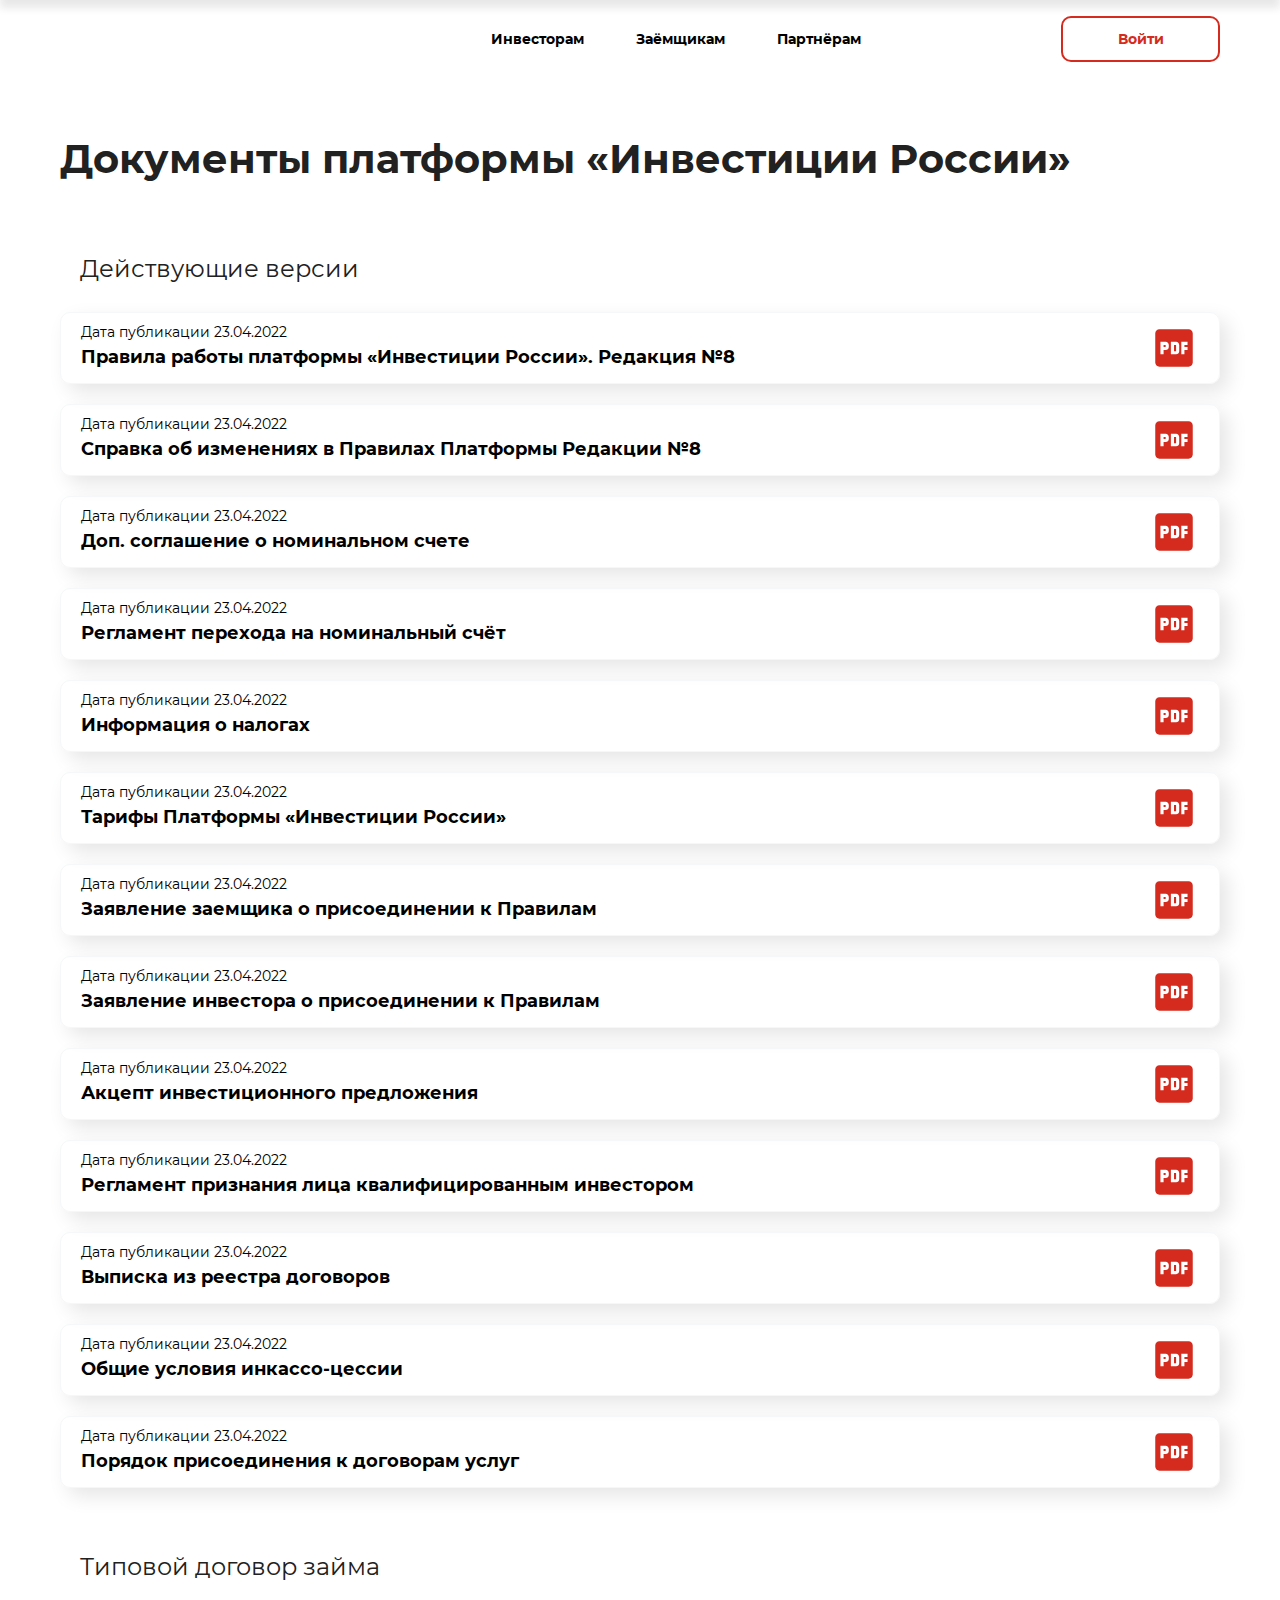
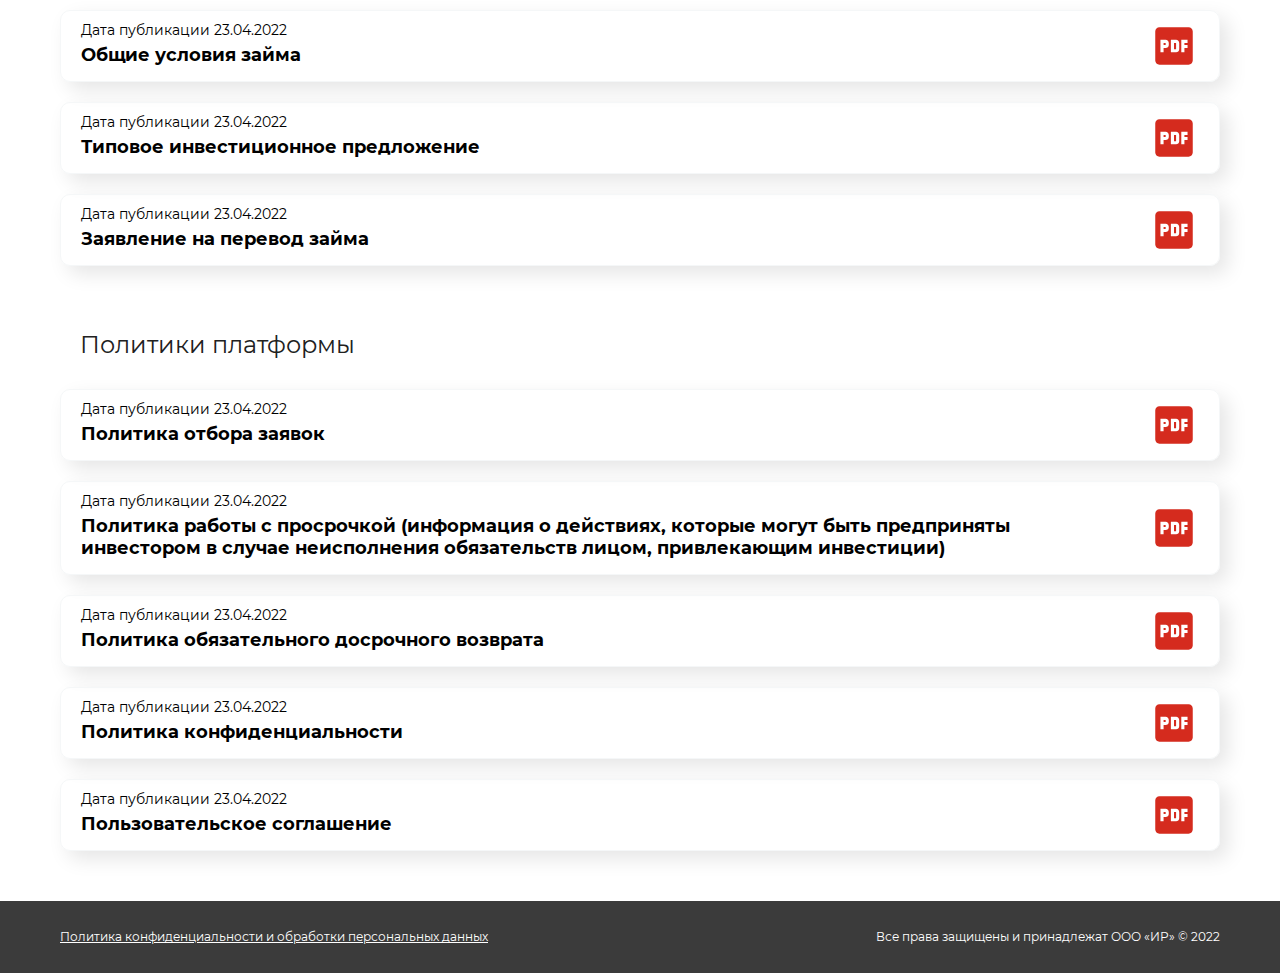
<file: documents.html>
<!DOCTYPE html>
<html lang="ru">

<head>
	<meta charset="UTF-8">
	<meta name="viewport" content="width=device-width,initial-scale=1,user-scalable=0">
	<meta name="robots" content="noindex">
	<title>Инвестиции России - инвесторам</title>
	<link rel="stylesheet" href="./app.css">
	<link rel="stylesheet" href="./css/controls.css">
	<link rel="stylesheet" href="./css/header.css">
	<link rel="stylesheet" href="./css/footer.css">
	<link rel="stylesheet" href="./css/invest.css">
	<link rel="stylesheet" href="./css/documents.css">
</head>

<body>

<header class="header">
	<div class="app__wrapper header__content header__content_static">
		<a class="header__hamburger-link" href="#">
			<img class="header__hamburger" src="./images/hamburger-menu.svg" width="36" height="36" alt="hamburger-menu">
		</a>
		<a class="header__logo-link" href="./index.html">
			<img class="header__logo" src="./images/logo-horizont.svg" alt="logo">
		</a>
		<a class="header__logo-small-link" href="#">
			<img class="header__logo-small" src="./images/logo-horizont-sign.svg" width="63" height="41" alt="logo">
		</a>
		<nav class="header__menu">
			<ul class="header__menu-list">
				<li class="header__menu-item">
					<a class="header__menu-link" href="./index.html">Инвесторам</a>
				</li>
				<li class="header__menu-item">
					<a class="header__menu-link" href="./borrowers.html">Заёмщикам</a>
				</li>
				<li class="header__menu-item">
					<a class="header__menu-link" href="./partners.html">Партнёрам</a>
				</li>
			</ul>
		</nav>
		<a class="ctrl__button header__button" href="#">Войти</a>
		<a class="header__user-link" href="#">
			<img class="header__user" src="./images/user.svg" width="30" height="30" alt="user">
		</a>
		<div class="header__cover">
		</div>
	</div>
	<div class="app__wrapper header__content header__content_popup header__content_popup_show">
	</div>
	<div class="header__overlay">
	</div>
	<div class="header__side-panel">
		<div class="header__side-content">
			<a class="header__side-logo-link" href="./index.html">
				<img class="header__side-logo" src="./images/logo-horizont.svg" width="200" height="41" alt="logo">
			</a>
			<nav class="header__side-menu">
				<ul class="header__side-menu-list">
					<li class="header__side-menu-item">
						<a class="header__menu-link" href="./index.html">Инвесторам</a>
					</li>
					<li class="header__side-menu-item">
						<a class="header__menu-link" href="./borrowers.html">Заёмщикам</a>
					</li>
					<li class="header__side-menu-item">
						<a class="header__menu-link" href="./partners.html">Партнёрам</a>
					</li>
				</ul>
			</nav>
			<a class="ctrl__button header__side-button" href="#">Войти</a>
		</div>
		<img class="header__side-close" src="./images/close.svg" width="40" height="40" alt="logo">
	</div>
</header>

<main>
	<div class="app__wrapper documents">
		<h1 class="documents__title">
			Документы платформы «Инвестиции России»
		</h1>
		<div class="documents__group">
			<h2 class="documents__subtitle">
				Действующие версии
			</h2>
			<ul class="documents__list">
				<li class="documents__item">
					<a class="documents__item-link" href="./docs/example.pdf" target="_blank">
						<p class="documents__item-date">Дата публикации 23.04.2022</p>
						<p class="documents__item-title">Правила работы платформы «Инвестиции России». Редакция №8</p>
					</a>
				</li>
				<li class="documents__item">
					<a class="documents__item-link" href="./docs/example.pdf" target="_blank">
						<p class="documents__item-date">Дата публикации 23.04.2022</p>
						<p class="documents__item-title">Справка об изменениях в Правилах Платформы Редакции №8</p>
					</a>
				</li>
				<li class="documents__item">
					<a class="documents__item-link" href="./docs/example.pdf" target="_blank">
						<p class="documents__item-date">Дата публикации 23.04.2022</p>
						<p class="documents__item-title">Доп. соглашение о номинальном счете</p>
					</a>
				</li>
				<li class="documents__item">
					<a class="documents__item-link" href="./docs/example.pdf" target="_blank">
						<p class="documents__item-date">Дата публикации 23.04.2022</p>
						<p class="documents__item-title">Регламент перехода на номинальный счёт</p>
					</a>
				</li>
				<li class="documents__item">
					<a class="documents__item-link" href="./docs/example.pdf" target="_blank">
						<p class="documents__item-date">Дата публикации 23.04.2022</p>
						<p class="documents__item-title">Информация о налогах</p>
					</a>
				</li>
				<li class="documents__item">
					<a class="documents__item-link" href="./docs/example.pdf" target="_blank">
						<p class="documents__item-date">Дата публикации 23.04.2022</p>
						<p class="documents__item-title">Тарифы Платформы «Инвестиции России»</p>
					</a>
				</li>
				<li class="documents__item">
					<a class="documents__item-link" href="./docs/example.pdf" target="_blank">
						<p class="documents__item-date">Дата публикации 23.04.2022</p>
						<p class="documents__item-title">Заявление заемщика о присоединении к Правилам</p>
					</a>
				</li>
				<li class="documents__item">
					<a class="documents__item-link" href="./docs/example.pdf" target="_blank">
						<p class="documents__item-date">Дата публикации 23.04.2022</p>
						<p class="documents__item-title">Заявление инвестора о присоединении к Правилам</p>
					</a>
				</li>
				<li class="documents__item">
					<a class="documents__item-link" href="./docs/example.pdf" target="_blank">
						<p class="documents__item-date">Дата публикации 23.04.2022</p>
						<p class="documents__item-title">Акцепт инвестиционного предложения</p>
					</a>
				</li>
				<li class="documents__item">
					<a class="documents__item-link" href="./docs/example.pdf" target="_blank">
						<p class="documents__item-date">Дата публикации 23.04.2022</p>
						<p class="documents__item-title">Регламент признания лица квалифицированным инвестором</p>
					</a>
				</li>
				<li class="documents__item">
					<a class="documents__item-link" href="./docs/example.pdf" target="_blank">
						<p class="documents__item-date">Дата публикации 23.04.2022</p>
						<p class="documents__item-title">Выписка из реестра договоров</p>
					</a>
				</li>
				<li class="documents__item">
					<a class="documents__item-link" href="./docs/example.pdf" target="_blank">
						<p class="documents__item-date">Дата публикации 23.04.2022</p>
						<p class="documents__item-title">Общие условия инкассо-цессии</p>
					</a>
				</li>
				<li class="documents__item">
					<a class="documents__item-link" href="./docs/example.pdf" target="_blank">
						<p class="documents__item-date">Дата публикации 23.04.2022</p>
						<p class="documents__item-title">Порядок присоединения к договорам услуг</p>
					</a>
				</li>
			</ul>
		</div>
		<div class="documents__group">
			<h2 class="documents__subtitle">
				Типовой договор займа
			</h2>
			<ul class="documents__list">
				<li class="documents__item">
					<a class="documents__item-link" href="./docs/example.pdf" target="_blank">
						<p class="documents__item-date">Дата публикации 23.04.2022</p>
						<p class="documents__item-title">Общие условия займа</p>
					</a>
				</li>
				<li class="documents__item">
					<a class="documents__item-link" href="./docs/example.pdf" target="_blank">
						<p class="documents__item-date">Дата публикации 23.04.2022</p>
						<p class="documents__item-title">Типовое инвестиционное предложение</p>
					</a>
				</li>
				<li class="documents__item">
					<a class="documents__item-link" href="./docs/example.pdf" target="_blank">
						<p class="documents__item-date">Дата публикации 23.04.2022</p>
						<p class="documents__item-title">Заявление на перевод займа</p>
					</a>
				</li>
			</ul>
		</div>
		<div class="documents__group">
			<h2 class="documents__subtitle">
				Политики платформы
			</h2>
			<ul class="documents__list">
				<li class="documents__item">
					<a class="documents__item-link" href="./docs/example.pdf" target="_blank">
						<p class="documents__item-date">Дата публикации 23.04.2022</p>
						<p class="documents__item-title">Политика отбора заявок</p>
					</a>
				</li>
				<li class="documents__item">
					<a class="documents__item-link" href="./docs/example.pdf" target="_blank">
						<p class="documents__item-date">Дата публикации 23.04.2022</p>
						<p class="documents__item-title">Политика работы с просрочкой (информация о действиях, которые могут быть предприняты инвестором в случае неисполнения обязательств лицом, привлекающим инвестиции)</p>
					</a>
				</li>
				<li class="documents__item">
					<a class="documents__item-link" href="./docs/example.pdf" target="_blank">
						<p class="documents__item-date">Дата публикации 23.04.2022</p>
						<p class="documents__item-title">Политика обязательного досрочного возврата</p>
					</a>
				</li>
				<li class="documents__item">
					<a class="documents__item-link" href="./docs/example.pdf" target="_blank">
						<p class="documents__item-date">Дата публикации 23.04.2022</p>
						<p class="documents__item-title">Политика конфиденциальности</p>
					</a>
				</li>
				<li class="documents__item">
					<a class="documents__item-link" href="./docs/example.pdf" target="_blank">
						<p class="documents__item-date">Дата публикации 23.04.2022</p>
						<p class="documents__item-title">Пользовательское соглашение</p>
					</a>
				</li>
			</ul>
		</div>
	</div>
</main>

<footer class="app__wrapper footer">
    <div class="footer__text">
        <a class="footer__politic" href="./politic.html">Политика конфиденциальности и обработки персональных данных</a>
        <p class="footer__copyright">Все права защищены и принадлежат ООО «ИР» © 2022</p>
    </div>
</footer>

<div class="popup" id="login">
	<div class="popup__overlay">
	</div>
	<form class="popup__window" method="post">
		<div class="ctrl__input-container">
			<label class="ctrl__label">Логин</label>
			<input class="ctrl__input" type="text" name="login" required>
		</div>
		<div class="ctrl__input-container form-booking__input-container">
			<label class="ctrl__label">Пароль</label>
			<input class="ctrl__input" type="password" name="password" required>
		</div>
		<button class="ctrl__button ctrl__button_form" type="submit">
			Войти
		</button>
	</form>
</div>

<script src="./js/jquery.min.js"></script>
<script src="./js/jquery.validate.min.js"></script>
<script src="./js/app.js"></script>

</body>

</html>
</file>
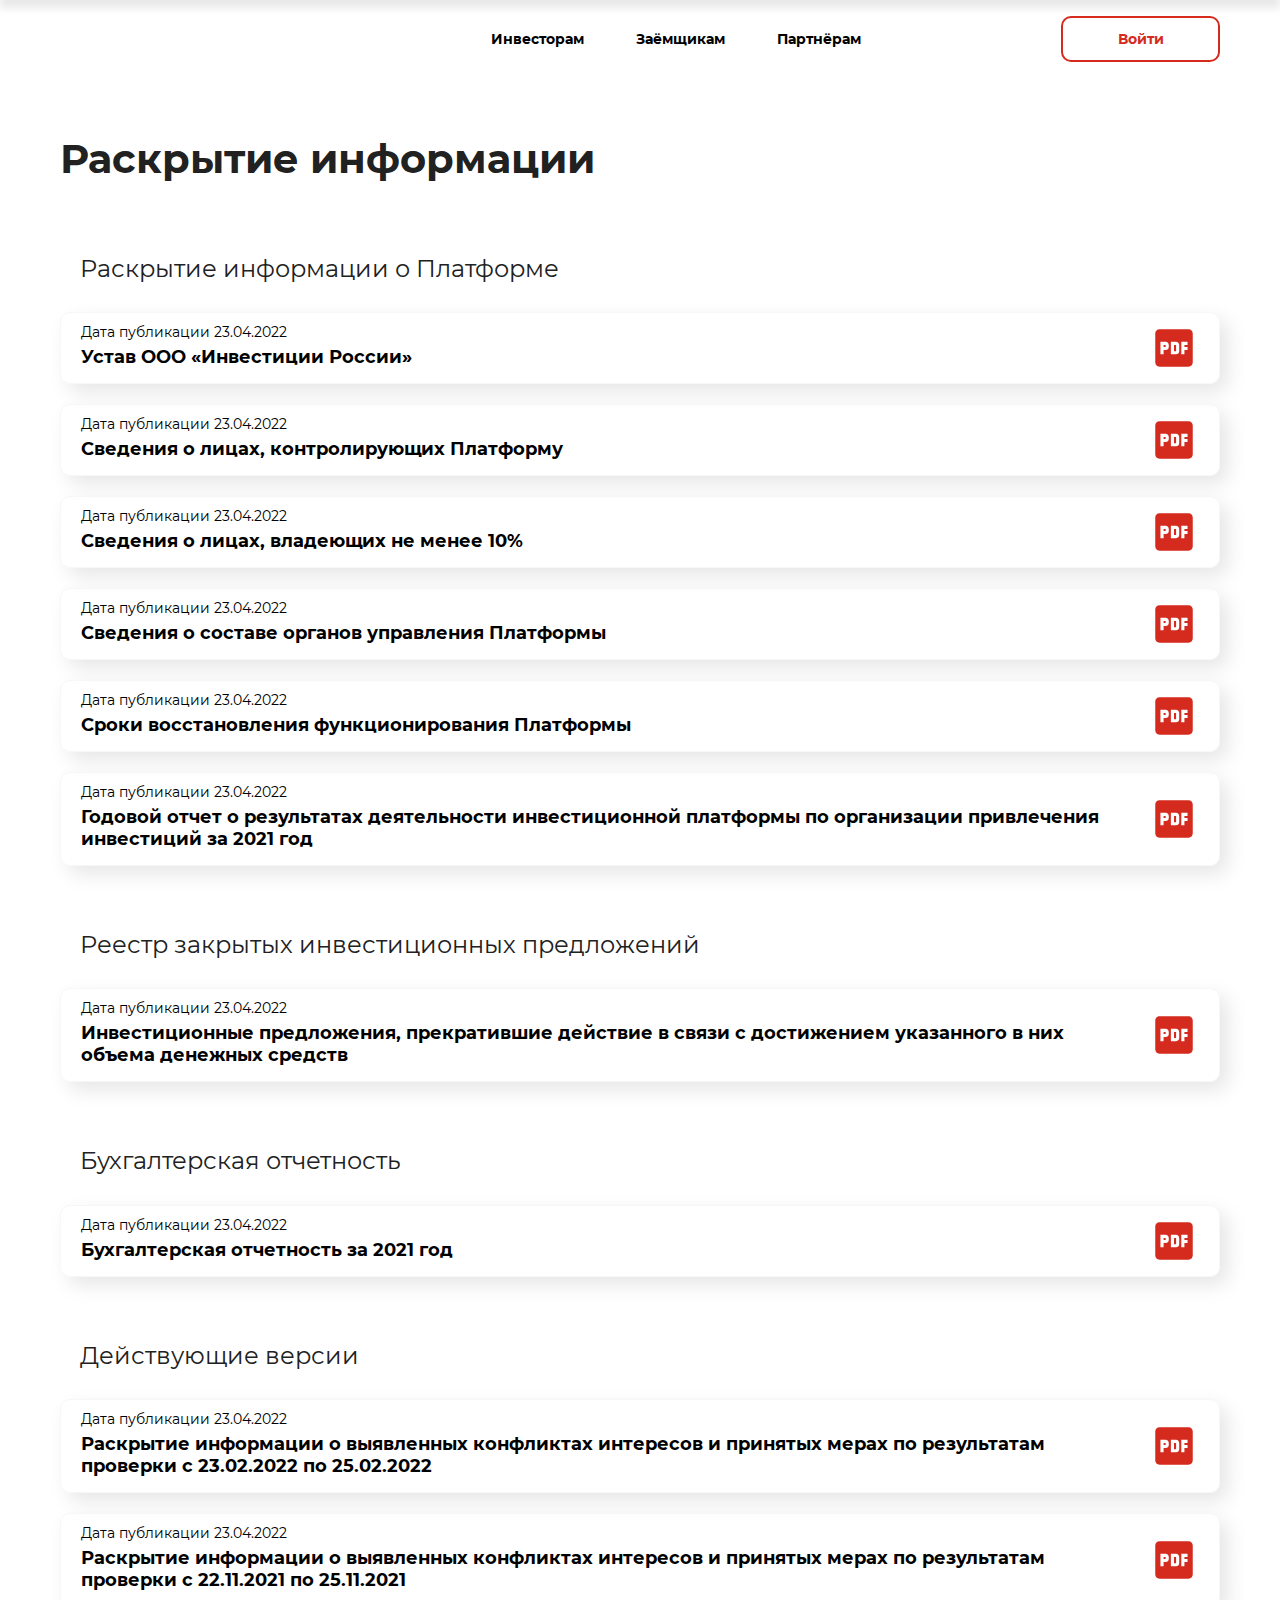
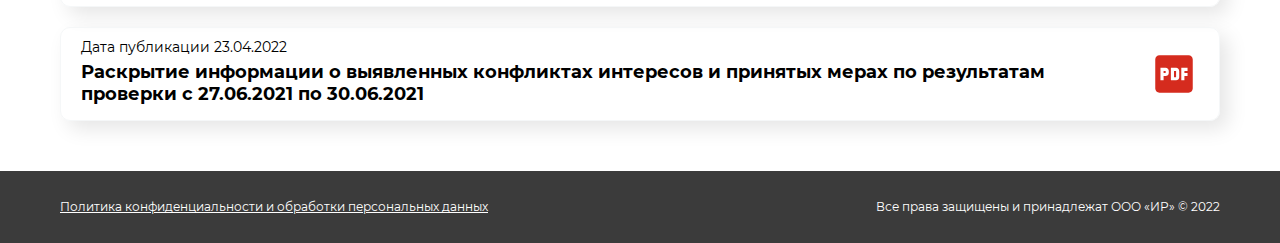
<file: info.html>
<!DOCTYPE html>
<html lang="ru">

<head>
	<meta charset="UTF-8">
	<meta name="viewport" content="width=device-width,initial-scale=1,user-scalable=0">
    <meta name="robots" content="noindex">
	<title>Инвестиции России - инвесторам</title>
	<link rel="stylesheet" href="./app.css">
	<link rel="stylesheet" href="./css/controls.css">
	<link rel="stylesheet" href="./css/header.css">
	<link rel="stylesheet" href="./css/footer.css">
	<link rel="stylesheet" href="./css/invest.css">
	<link rel="stylesheet" href="./css/documents.css">
</head>

<body>

<header class="header">
	<div class="app__wrapper header__content header__content_static">
		<a class="header__hamburger-link" href="#">
			<img class="header__hamburger" src="./images/hamburger-menu.svg" width="36" height="36" alt="hamburger-menu">
		</a>
		<a class="header__logo-link" href="./index.html">
			<img class="header__logo" src="./images/logo-horizont.svg" alt="logo">
		</a>
		<a class="header__logo-small-link" href="#">
			<img class="header__logo-small" src="./images/logo-horizont-sign.svg" width="63" height="41" alt="logo">
		</a>
		<nav class="header__menu">
			<ul class="header__menu-list">
				<li class="header__menu-item">
					<a class="header__menu-link" href="./index.html">Инвесторам</a>
				</li>
				<li class="header__menu-item">
					<a class="header__menu-link" href="./borrowers.html">Заёмщикам</a>
				</li>
				<li class="header__menu-item">
					<a class="header__menu-link" href="./partners.html">Партнёрам</a>
				</li>
			</ul>
		</nav>
		<a class="ctrl__button header__button" href="#">Войти</a>
		<a class="header__user-link" href="#">
			<img class="header__user" src="./images/user.svg" width="30" height="30" alt="user">
		</a>
        <div class="header__cover">
        </div>
    </div>
	<div class="app__wrapper header__content header__content_popup header__content_popup_show">
	</div>
	<div class="header__overlay">
	</div>
	<div class="header__side-panel">
		<div class="header__side-content">
			<a class="header__side-logo-link" href="./index.html">
				<img class="header__side-logo" src="./images/logo-horizont.svg" width="200" height="41" alt="logo">
			</a>
			<nav class="header__side-menu">
				<ul class="header__side-menu-list">
					<li class="header__side-menu-item">
						<a class="header__menu-link" href="./index.html">Инвесторам</a>
					</li>
					<li class="header__side-menu-item">
						<a class="header__menu-link" href="./borrowers.html">Заёмщикам</a>
					</li>
					<li class="header__side-menu-item">
						<a class="header__menu-link" href="./partners.html">Партнёрам</a>
					</li>
				</ul>
			</nav>
			<a class="ctrl__button header__side-button" href="#">Войти</a>
		</div>
		<img class="header__side-close" src="./images/close.svg" width="40" height="40" alt="logo">
	</div>
</header>

<main>
	<div class="app__wrapper documents">
		<h1 class="documents__title">
			Раскрытие информации
		</h1>
		<div class="documents__group">
			<h2 class="documents__subtitle">
				Раскрытие информации о Платформе
			</h2>
			<ul class="documents__list">
				<li class="documents__item">
					<a class="documents__item-link" href="./docs/example.pdf" target="_blank">
						<p class="documents__item-date">Дата публикации 23.04.2022</p>
						<p class="documents__item-title">Устав ООО «Инвестиции России»</p>
					</a>
				</li>
				<li class="documents__item">
					<a class="documents__item-link" href="./docs/example.pdf" target="_blank">
						<p class="documents__item-date">Дата публикации 23.04.2022</p>
						<p class="documents__item-title">Сведения о лицах, контролирующих Платформу</p>
					</a>
				</li>
				<li class="documents__item">
					<a class="documents__item-link" href="./docs/example.pdf" target="_blank">
						<p class="documents__item-date">Дата публикации 23.04.2022</p>
						<p class="documents__item-title">Сведения о лицах, владеющих не менее 10%</p>
					</a>
				</li>
				<li class="documents__item">
					<a class="documents__item-link" href="./docs/example.pdf" target="_blank">
						<p class="documents__item-date">Дата публикации 23.04.2022</p>
						<p class="documents__item-title">Сведения о составе органов управления Платформы</p>
					</a>
				</li>
				<li class="documents__item">
					<a class="documents__item-link" href="./docs/example.pdf" target="_blank">
						<p class="documents__item-date">Дата публикации 23.04.2022</p>
						<p class="documents__item-title">Сроки восстановления функционирования Платформы</p>
					</a>
				</li>
				<li class="documents__item">
					<a class="documents__item-link" href="./docs/example.pdf" target="_blank">
						<p class="documents__item-date">Дата публикации 23.04.2022</p>
						<p class="documents__item-title">Годовой отчет о результатах деятельности инвестиционной платформы по организации привлечения инвестиций за 2021 год</p>
					</a>
				</li>
			</ul>
		</div>
		<div class="documents__group">
			<h2 class="documents__subtitle">
				Реестр закрытых инвестиционных предложений
			</h2>
			<ul class="documents__list">
				<li class="documents__item">
					<a class="documents__item-link" href="./docs/example.pdf" target="_blank">
						<p class="documents__item-date">Дата публикации 23.04.2022</p>
						<p class="documents__item-title">Инвестиционные предложения, прекратившие действие в связи с достижением указанного в них объема денежных средств</p>
					</a>
				</li>
			</ul>
		</div>
		<div class="documents__group">
			<h2 class="documents__subtitle">
				Бухгалтерская отчетность
			</h2>
			<ul class="documents__list">
				<li class="documents__item">
					<a class="documents__item-link" href="./docs/example.pdf" target="_blank">
						<p class="documents__item-date">Дата публикации 23.04.2022</p>
						<p class="documents__item-title">Бухгалтерская отчетность за 2021 год</p>
					</a>
				</li>
			</ul>
		</div>
		<div class="documents__group">
			<h2 class="documents__subtitle">
				Действующие версии
			</h2>
			<ul class="documents__list">
				<li class="documents__item">
					<a class="documents__item-link" href="./docs/example.pdf" target="_blank">
						<p class="documents__item-date">Дата публикации 23.04.2022</p>
						<p class="documents__item-title">Раскрытие информации о выявленных конфликтах интересов и принятых мерах по результатам проверки с 23.02.2022 по 25.02.2022</p>
					</a>
				</li>
				<li class="documents__item">
					<a class="documents__item-link" href="./docs/example.pdf" target="_blank">
						<p class="documents__item-date">Дата публикации 23.04.2022</p>
						<p class="documents__item-title">Раскрытие информации о выявленных конфликтах интересов и принятых мерах по результатам проверки с 22.11.2021 по 25.11.2021</p>
					</a>
				</li>
				<li class="documents__item">
					<a class="documents__item-link" href="./docs/example.pdf" target="_blank">
						<p class="documents__item-date">Дата публикации 23.04.2022</p>
						<p class="documents__item-title">Раскрытие информации о выявленных конфликтах интересов и принятых мерах по результатам проверки с 27.06.2021 по 30.06.2021</p>
					</a>
				</li>
			</ul>
		</div>
	</div>
</main>

<footer class="app__wrapper footer">
    <div class="footer__text">
        <a class="footer__politic" href="./politic.html">Политика конфиденциальности и обработки персональных данных</a>
        <p class="footer__copyright">Все права защищены и принадлежат ООО «ИР» © 2022</p>
    </div>
</footer>

<div class="popup" id="login">
	<div class="popup__overlay">
	</div>
	<form class="popup__window" method="post">
		<div class="ctrl__input-container">
			<label class="ctrl__label">Логин</label>
			<input class="ctrl__input" type="text" name="login" required>
		</div>
		<div class="ctrl__input-container form-booking__input-container">
			<label class="ctrl__label">Пароль</label>
			<input class="ctrl__input" type="password" name="password" required>
		</div>
		<button class="ctrl__button ctrl__button_form" type="submit">
			Войти
		</button>
	</form>
</div>

<script src="./js/jquery.min.js"></script>
<script src="./js/jquery.validate.min.js"></script>
<script src="./js/app.js"></script>

</body>

</html>
</file>
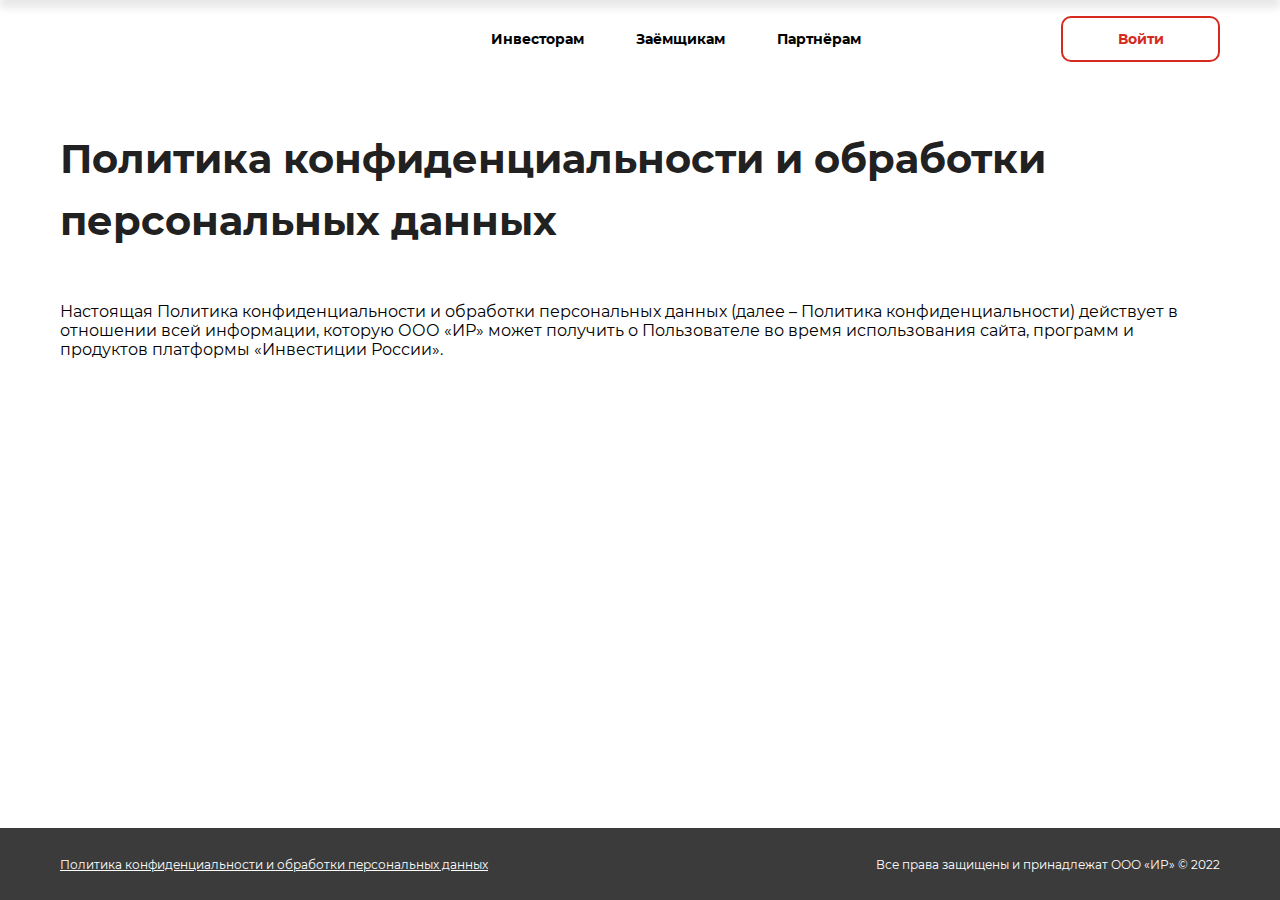
<file: politic.html>
<!DOCTYPE html>
<html lang="ru">

<head>
	<meta charset="UTF-8">
	<meta name="viewport" content="width=device-width,initial-scale=1,user-scalable=0">
	<meta name="robots" content="noindex">
	<title>Инвестиции России - инвесторам</title>
	<link rel="stylesheet" href="./app.css">
	<link rel="stylesheet" href="./css/controls.css">
	<link rel="stylesheet" href="./css/header.css">
	<link rel="stylesheet" href="./css/footer.css">
	<link rel="stylesheet" href="./css/invest.css">
	<link rel="stylesheet" href="./css/politic.css">
</head>

<body>

<header class="header">
	<div class="app__wrapper header__content header__content_static">
		<a class="header__hamburger-link" href="#">
			<img class="header__hamburger" src="./images/hamburger-menu.svg" width="36" height="36" alt="hamburger-menu">
		</a>
		<a class="header__logo-link" href="./index.html">
			<img class="header__logo" src="./images/logo-horizont.svg" alt="logo">
		</a>
		<a class="header__logo-small-link" href="#">
			<img class="header__logo-small" src="./images/logo-horizont-sign.svg" width="63" height="41" alt="logo">
		</a>
		<nav class="header__menu">
			<ul class="header__menu-list">
				<li class="header__menu-item">
					<a class="header__menu-link" href="./index.html">Инвесторам</a>
				</li>
				<li class="header__menu-item">
					<a class="header__menu-link" href="./borrowers.html">Заёмщикам</a>
				</li>
				<li class="header__menu-item">
					<a class="header__menu-link" href="./partners.html">Партнёрам</a>
				</li>
			</ul>
		</nav>
		<a class="ctrl__button header__button" href="#">Войти</a>
		<a class="header__user-link" href="#">
			<img class="header__user" src="./images/user.svg" width="30" height="30" alt="user">
		</a>
		<div class="header__cover">
		</div>
	</div>
	<div class="app__wrapper header__content header__content_popup header__content_popup_show">
	</div>
	<div class="header__overlay">
	</div>
	<div class="header__side-panel">
		<div class="header__side-content">
			<a class="header__side-logo-link" href="./index.html">
				<img class="header__side-logo" src="./images/logo-horizont.svg" width="200" height="41" alt="logo">
			</a>
			<nav class="header__side-menu">
				<ul class="header__side-menu-list">
					<li class="header__side-menu-item">
						<a class="header__menu-link" href="./index.html">Инвесторам</a>
					</li>
					<li class="header__side-menu-item">
						<a class="header__menu-link" href="./borrowers.html">Заёмщикам</a>
					</li>
					<li class="header__side-menu-item">
						<a class="header__menu-link" href="./partners.html">Партнёрам</a>
					</li>
				</ul>
			</nav>
			<a class="ctrl__button header__side-button" href="#">Войти</a>
		</div>
		<img class="header__side-close" src="./images/close.svg" width="40" height="40" alt="logo">
	</div>
</header>

<main>
	<div class="app__wrapper politic">
		<h1 class="politic__title">
			Политика конфиденциальности и обработки персональных данных
		</h1>
		<div class="politic__content">
			<p class="politic__text">
				Настоящая Политика конфиденциальности и обработки персональных данных (далее – Политика конфиденциальности) действует в отношении всей информации,
				которую ООО «ИР» может получить о Пользователе во время использования сайта, программ и продуктов платформы «Инвестиции России».
			</p>
		</div>
	</div>
</main>

<footer class="app__wrapper footer">
    <div class="footer__text">
        <a class="footer__politic" href="./politic.html">Политика конфиденциальности и обработки персональных данных</a>
        <p class="footer__copyright">Все права защищены и принадлежат ООО «ИР» © 2022</p>
    </div>
</footer>

<div class="popup" id="login">
	<div class="popup__overlay">
	</div>
	<form class="popup__window" method="post">
		<div class="ctrl__input-container">
			<label class="ctrl__label">Логин</label>
			<input class="ctrl__input" type="text" name="login" required>
		</div>
		<div class="ctrl__input-container form-booking__input-container">
			<label class="ctrl__label">Пароль</label>
			<input class="ctrl__input" type="password" name="password" required>
		</div>
		<button class="ctrl__button ctrl__button_form" type="submit">
			Войти
		</button>
	</form>
</div>

<script src="./js/jquery.min.js"></script>
<script src="./js/jquery.validate.min.js"></script>
<script src="./js/app.js"></script>

</body>

</html>
</file>
<file: app.css>
@font-face {
    font-family: "Montserrat";
    font-style: normal;
    font-weight: 300;
    src:
        url("./fonts/Montserrat-Light.woff2") format("woff2"),
        url("./fonts/Montserrat-Light.woff") format("woff"),
        url("./fonts/Montserrat-Light.ttf") format("truetype");
}

@font-face {
    font-family: "Montserrat";
    font-style: normal;
    font-weight: 400;
    src:
        url("./fonts/Montserrat-Regular.woff2") format("woff2"),
        url("./fonts/Montserrat-Regular.woff") format("woff"),
        url("./fonts/Montserrat-Regular.ttf") format("truetype");
}

@font-face {
    font-family: "Montserrat";
    font-style: normal;
    font-weight: 500;
    src:
        url("./fonts/Montserrat-Medium.woff2") format("woff2"),
        url("./fonts/Montserrat-Medium.woff") format("woff"),
        url("./fonts/Montserrat-Medium.ttf") format("truetype");
}

@font-face {
    font-family: "Montserrat";
    font-style: normal;
    font-weight: 600;
    src:
        url("./fonts/Montserrat-SemiBold.woff2") format("woff2"),
        url("./fonts/Montserrat-SemiBold.woff") format("woff"),
        url("./fonts/Montserrat-SemiBold.ttf") format("truetype");
}

@font-face {
    font-family: "Montserrat";
    font-style: normal;
    font-weight: 700;
    src:
        url("./fonts/Montserrat-Bold.woff2") format("woff2"),
        url("./fonts/Montserrat-Bold.woff") format("woff"),
        url("./fonts/Montserrat-Bold.ttf") format("truetype");
}

@font-face {
    font-family: "Montserrat";
    font-style: normal;
    font-weight: 800;
    src:
        url("./fonts/Montserrat-ExtraBold.woff2") format("woff2"),
        url("./fonts/Montserrat-ExtraBold.woff") format("woff"),
        url("./fonts/Montserrat-ExtraBold.ttf") format("truetype");
}

* {
    margin: 0;
    padding: 0;
    border: none;
    box-sizing: border-box;
    font: inherit;
    color: inherit;
    background-color: transparent;
}

body {
    font-family: Montserrat, Arial, sans-serif;
    font-weight: 400;
    color: black;
    background-color: white;
}

main {
    min-height: calc(100vh - 150px);
}

a {
    display: block;
    text-decoration: none;
}

img {
    display: block;
}

.app__wrapper {
    min-width: 320px;
    padding: 0 calc(50% - 600px + 20px);
}

@media (max-width: 1199px) {
    .app__wrapper {
        padding: 0 calc(50% - 480px + 12px);
    }
}

@media (max-width: 959px) {
    .app__wrapper {
        padding: 0 calc(50% - 320px + 14px);
    }
}

@media (max-width: 639px) {
    .app__wrapper {
        padding: 0 calc(50% - 240px + 10px);
    }
}

@media (max-width: 479px) {
    .app__wrapper {
        padding: 0 calc(50% - 160px + 10px);
    }
}
</file>
<file: css/controls.css>
.ctrl__label {
    display: block;

    margin-top: 20px;
    margin-bottom: 9px;
    padding-left: 5px;

    color: #21212180;
    font-size: 10px;
}

.ctrl__button {
    display: flex;
    justify-content: center;
    align-items: center;

    height: 46px;
    border: 2px solid #d52b1e;
    border-radius: 10px;

    color: #d52b1e;

    font-size: 14px;
    font-weight: 700;

    outline: none;

    transition: color 0.1s, background-color 0.1s;
}

.ctrl__button:hover {
    border-color: #d52b1e;

    color: white;

    background-color: #d52b1e;

    box-shadow: none;

    transition: color 0.1s, background-color 0.1s;
}

.ctrl__button_red {
    color: white;

    background-color: #d52b1e;
    box-shadow: 0 6px 20px 0 rgba(255, 0, 0, 0.4);
}

.ctrl__button_form {
    height: 40px;
    margin: 30px 0 0 auto;
    padding: 0 20px;

    border-color: #21212180;

    color: #21212180;
}

.ctrl__button_form:hover {
    border-color: #212121;

    background-color: #212121;
}

.ctrl__input {
    display: block;

    height: 40px;
    padding: 0 16px;
    border: 1px solid #21212180;
    border-radius: 10px;

    color: #222d4c;
    font-family: inherit;
    font-size: 12px;

    background-color: white;

    outline: none;
}

.ctrl__input::placeholder {
    color: #b2bfd1;
}

.ctrl__input-container {
    position: relative;
}

input.ctrl__input_error {
    border-color: #d52b1e;

    color: #d52b1e;
}

label.ctrl__input_error {
    position: absolute;

    display: block;

    margin-top: 2px;
    padding-left: 5px;

    color: #d52b1e;
    font-size: 10px;
}

.ctrl__checkbox-container {
    position: relative;
}

.ctrl__checkbox-container>input {
    position: absolute;
    z-index: -1;
    opacity: 0;
}

.ctrl__checkbox-container>p::before {
    content: "";
    position: absolute;
    top: 50%;
    transform: translateY(-50%);
    left: 0;
    width: 12px;
    height: 12px;

    display: flex;
    justify-content: center;
    align-items: center;

    border: 1px solid #007bfb;
    border-radius: 3px;

    color: #007bfb;
    font-size: 9px;

    background: linear-gradient(rgba(0, 123, 251, 0.1), rgba(0, 123, 251, 0.3));
}

.ctrl__checkbox-container>input:checked+p::before {
    color: white;
    background-color: #007bfb;
    background-image: url("/images/controls/check.svg");
    background-position: center;
}

.popup {
    position: fixed;
    top: 0;
    bottom: 0;
    left: 0;
    right: 0;
    z-index: 100;

    display: none;
}

.popup_show {
    display: flex;
}

.popup__overlay {
    position: absolute;
    top: 0;
    bottom: 0;
    left: 0;
    right: 0;

    display: none;

    background-color: black;
    opacity: 0;
}

.popup__overlay_show {
    display: block;
}

.popup__window {
    z-index: 110;

    display: none;

    margin: auto;
    padding: 10px 30px 20px 30px;
    border-radius: 10px;

    background-color: white;

    opacity: 0;
}

.popup__window_show {
    display: block;
}
</file>
<file: css/header.css>
.header__content {
    position: relative;

    display: flex;
    justify-content: space-between;
    align-items: center;

    min-height: 78px;

    background-color: white;
}

.header__content_popup {
    position: fixed;
    top: 0;
    left: 0;
    right: 0;
    transform: translateY(-100%);
    z-index: 10;

    box-shadow: 0 8px 8px 0 rgba(33, 33, 33, 0.1);

    transition: transform 0.5s;
}

.header__content_popup_show {
    transform: none;

    transition: transform 0.5s;
}

.header__hamburger-link {
    display: none;
}

.header__logo {
    width: 220px;
    height: 46px;

    opacity: 0;
}

.header__logo-small-link {
    display: none;

    margin-left: auto;
    margin-right: auto;
}

.header__menu-list {
    display: flex;

    margin-left: -42px;

    list-style-type: none;
}

.header__menu-item {
    padding-left: 52px;
}

.header__menu-link {
    display: block;

    font-size: 14px;
    font-weight: 700;

    transition: color 0.25s;
}

.header__menu-link:hover {
    color: #d52b1e;

    transition: color 0.25s;
}

.header__menu-link_active {
    color: #d52b1e;
}

.header__button {
    width: 159px;
}

.header__user-link {
    display: none;
}

.header__cover {
    position: absolute;
    top: 0;
    bottom: 0;
    left: 0;
    right: 0;

    display: none;

    background-color: white;
    opacity: 0;
}

.header__cover_show {
    display: none;
}

.header__overlay {
    position: fixed;
    top: 0;
    bottom: 0;
    left: 0;
    right: 0;
    z-index: 20;

    display: none;

    background-color: #212121;
    opacity: 0;
}

.header__overlay_show {
    display: none;
}

.header__side-panel {
    position: fixed;
    top: 0;
    bottom: 0;
    right: 0;
    z-index: 30;

    display: none;

    min-width: 260px;

    background-color: white;

    overflow: visible;
}

.header__side-panel_show {
    display: none;
}

.header__side-content {
    display: flex;
    flex-direction: column;

    height: 100%;
    min-height: 350px;
    padding: 13px 25px 25px 25px;
}

.header__side-menu {
    margin: auto 0;
}

.header__side-menu-list {
    list-style-type: none;
}

.header__side-menu-item:not(:first-child) {
    margin-top: 30px;
}

.header__side-button {
    width: 100px;
}

.header__side-close {
    position: absolute;
    top: 10px;
    left: -10px;
    transform: translateX(-100%);

    opacity: 0;
}

.header__app-noscrolling {
    overflow-x: auto;
    overflow-y: auto;
}

@media (max-width: 1199px) {
    .header__menu-list {
        margin-left: -45px;
    }

    .header__menu-item {
        padding-left: 32px;
    }
}

@media (max-width: 959px) {
    .header__hamburger-link {
        display: block;
    }

    .header__logo-link {
        margin-left: 22px;
        margin-right: auto;
    }

    .header__menu {
        display: none;
    }

    .header__cover_show {
        display: block;
    }

    .header__overlay_show {
        display: block;
    }

    .header__side-panel_show {
        display: block;
    }

    .header__app-noscrolling {
        overflow-y: hidden;
    }
}

@media (max-width: 639px) {
    .header__content {
        min-height: 72px;
    }

    .header__logo-link {
        margin-left: auto;
        margin-right: auto;
    }

    .header__logo {
        width: 200px;
        height: 41px;
    }

    .header__button {
        display: none;
    }

    .header__user-link {
        display: block;
    }
}

@media (max-width: 479px) {
    .header__content {
        min-height: 62px;
    }

    .header__logo-link {
        display: none;
    }

    .header__logo-small-link {
        display: block;
    }
}
</file>
<file: css/footer.css>
.footer {
    display: flex;
    align-items: center;
    min-height: 72px;
    padding-top: 10px;
    padding-bottom: 10px;

    background-color: #3b3b3b;
}

.footer__text {
    display: flex;
    flex-wrap: wrap;
    justify-content: space-between;

    width: 100%;
    margin-top: -5px;

    color: white;
    font-size: 12px;
}

.footer__politic {
    margin-top: 5px;
    text-decoration: underline;
}

.footer__copyright {
    margin-top: 5px;
}
</file>
<file: css/invest.css>
.invest {
    display: flex;

    overflow: hidden;
}

.invest__video-background {
    position: relative;
    z-index: -20;

    order: 2;

    margin: 25px 0 0 50px;
}

.invest__video {
    position: relative;

    width: 574px;
    height: 590px;

/*    box-shadow: 0 6px 20px 0 rgba(240, 240, 240, 0.4);*/
}

.invest__content {
    position: relative;

    order: 1;

    padding-top: 102px;
    padding-bottom: 135px;
}

.invest__title {
    width: 560px;

    color: #212121;
    font-size: 40px;
    font-weight: 700;
    line-height: 1.55;
}

.invest__labels-container {
    display: flex;
    flex-wrap: wrap;

    margin: 28px 0 0 -20px;
}

.invest__label {
    display: flex;
    align-items: center;

    min-height: 71px;
    margin: 20px 0 0 20px;
    padding: 5px 60px 5px 22px;
    border: 1px solid #f5f7f8;
    border-radius: 10px;

    background-color: white;
    box-shadow: 8px 8px 20px 0 rgba(0, 0, 0, 0.1);
}

.invest__label_borrower {
    min-height: 50px;
    padding: 0 22px;
}

.invest__label_borrower:not(:first-child) {
    margin-left: 20px;
}

.invest__label_partner {
    max-width: 420px;
    min-height: 50px;
    padding: 5px 22px;
}

.invest__label-text {
    margin-left: 22px;

    color: #212121;

    font-size: 18px;
}

.invest__label-text_borrower {
    margin-left: 0;

    font-size: 14px;
}

.invest__label-text_partner {
    margin-left: 15px;

    font-size: 14px;
}

.invest__label-text_select {
    min-width: 90px;
    margin-left: 0;

    font-weight: 500;
    text-align: center;
}

.invest__button {
    width: 258px;
    margin-top: 44px;
}

.invest__content-background {
    position: absolute;
    top: 40%;
    left: 65%;
    transform: translate(-50%, -50%);
    z-index: -10;

    width: 972px;
    height: 972px;

    background-image: url("../images/blur.png");
    background-size: 100%;
}

@media (max-width: 1199px) {
    .invest__video-background {
        margin: 85px 0 0 40px;
    }

    .invest__video {
        width: 393px;
        height: 405px;
    }

    .invest__content {
        padding-top: 81px;
        padding-bottom: 41px;
    }

    .invest__title {
        width: 510px;

        font-size: 37px;
    }

    .invest__label {
        width: 344px;
        margin-top: 27px;
        padding: 5px 21px;
    }

    .invest__label-text {
        margin-left: 17px;
    }

    .invest__button {
        margin-top: 21px;
    }

    .invest__content-background {
        top: 58%;
        left: 70%;
    }
}

@media (max-width: 959px) {
    .invest {
        display: block;
    }

    .invest__video-background {
        margin: 20px auto 0 auto;
    }

    .invest__content {
        padding-top: 38px;
        padding-bottom: 35px;
    }

    .invest__title {
        width: 100%;
        font-size: 29px;
    }

    .invest__label {
        width: 333px;
        margin-top: 38px;
    }

    .invest__button {
        margin-top: 24px;
    }

    .invest__content-background {
        top: 50%;
        left: 45%;
        transform: translate(-50%, -50%);

        width: 753px;
        height: 753px;
    }
}

@media (max-width: 639px) {
    .invest__video {
        width: 278px;
        height: 288px;
    }

    .invest__content {
        padding-bottom: 33px;
    }

    .invest__title {
        font-size: 23px;
    }

    .invest__label {
        margin-top: 30px;
    }

    .invest__label-text {
        font-size: 14px;
    }

    .invest__button {
        margin-top: 23px;
    }

    .invest__content-background {
        top: 75%;
        left: 85%;
    }
}

@media (max-width: 479px) {
    .invest__video-background {
        margin-top: 5px;
    }

    .invest__content {
        padding-top: 22px;
        padding-bottom: 30px;
    }

    .invest__title {
        font-size: 15px;
    }

    .invest__label {
        width: 100%;
        min-height: 63px;
        margin-top: 16px;
        padding: 5px 10px;
    }

    .invest__label-text {
        font-size: 14px;
    }

    .invest__button {
        width: 100%;
        height: 43px;
        margin-top: 15px;
    }

    .invest__content-background {
        top: 50%;
        left: 70%;

        width: 558px;
        height: 558px;
    }
}
</file>
<file: css/documents.css>
.documents {
    padding-top: 50px;
    padding-bottom: 50px;
}

.documents__title {
    color: #212121;
    font-size: 40px;
    font-weight: 700;
    line-height: 1.55;
}

.documents__group {
    margin-top: 60px;
}

.documents__subtitle {
    padding-left: 20px;

    color: #212121;
    font-size: 24px;
    line-height: 1.55;
}

.documents__list {
    margin-top: 25px;

    list-style-type: none;
}

.documents__item {
    border: 1px solid #f5f7f8;
    border-radius: 10px;

    box-shadow: 8px 8px 20px 0 rgba(0, 0, 0, 0.1);

    overflow: hidden;
}

.documents__item:not(:first-child) {
    margin-top: 20px;
}

.documents__item-link {
    display: block;
    padding: 10px 100px 15px 20px;

    transition: background-color 0.25s;

    background-image: url("../images/pdf.svg");
    background-repeat: no-repeat;
    background-size: 50px 50px;
    background-position: right 20px center;
}

.documents__item-link:hover {
    border-color: #f0f0f0;
    background-color: #f0f0f0;

    transition: background-color 0.25s;
}

.documents__item-date {
    font-size: 14px;
}

.documents__item-title {
    margin-top: 5px;

    font-size: 18px;
    font-weight: 700;
}

@media (max-width: 1199px) {
    .documents__title {
        font-size: 37px;
    }

    .documents__group {
        margin-top: 50px;
    }

    .documents__subtitle {

        font-size: 22px;
    }
}

@media (max-width: 959px) {
    .documents {
        padding-top: 40px;
        padding-bottom: 40px;
    }

    .documents__title {
        font-size: 29px;
    }

    .documents__group {
        margin-top: 45px;
    }

    .documents__subtitle {
        font-size: 22px;
    }

    .documents__item-link {
        padding: 10px 80px 15px 20px;

        background-size: 45px 45px;
        background-position: right 15px center;
    }

    .documents__item-date {
        font-size: 12px;
    }

    .documents__item-title {
        margin-top: 4px;

        font-size: 16px;
    }
}

@media (max-width: 639px) {
    .documents {
        padding-top: 35px;
        padding-bottom: 35px;
    }

    .documents__title {
        font-size: 23px;
    }

    .documents__group {
        margin-top: 30px;
    }

    .documents__subtitle {
        font-size: 20px;
    }

    .documents__list {
        margin-top: 20px;
    }
}

@media (max-width: 479px) {
    .documents__title {
        font-size: 15px;
    }

    .documents__subtitle {
        font-size: 14px;
    }

    .documents__item-link {
        padding: 10px 60px 15px 20px;
        background-position: right 10px center;
    }

    .documents__item-date {
        font-size: 11px;
    }

    .documents__item-title {
        font-size: 13px;
    }
}
</file>
<file: css/politic.css>
.politic {
    padding-top: 50px;
    padding-bottom: 50px;
}

.politic__title {
    color: #212121;
    font-size: 40px;
    font-weight: 700;
    line-height: 1.55;
}

.politic__content {
    margin-top: 50px;
}

.politic__text {
    font-size: 16px;
}

@media (max-width: 1199px) {
    .politic {
        padding-top: 45px;
        padding-bottom: 45px;
    }

    .politic__title {
        font-size: 37px;
    }

    .politic__content {
        margin-top: 40px;
    }
}

@media (max-width: 959px) {
    .politic {
        padding-top: 40px;
        padding-bottom: 40px;
    }

    .politic__title {
        font-size: 29px;
    }

    .politic__content {
        margin-top: 30px;
    }

    .politic__text {
        font-size: 14px;
    }
}

@media (max-width: 639px) {
    .politic {
        padding-top: 35px;
        padding-bottom: 35px;
    }

    .politic__title {
        font-size: 23px;
    }
}

@media (max-width: 479px) {
    .politic {
        padding-top: 30px;
        padding-bottom: 30px;
    }

    .politic__title {
        font-size: 15px;
    }

    .politic__content {
        margin-top: 20px;
    }

    .politic__text {
        font-size: 13px;
    }
}
</file>
